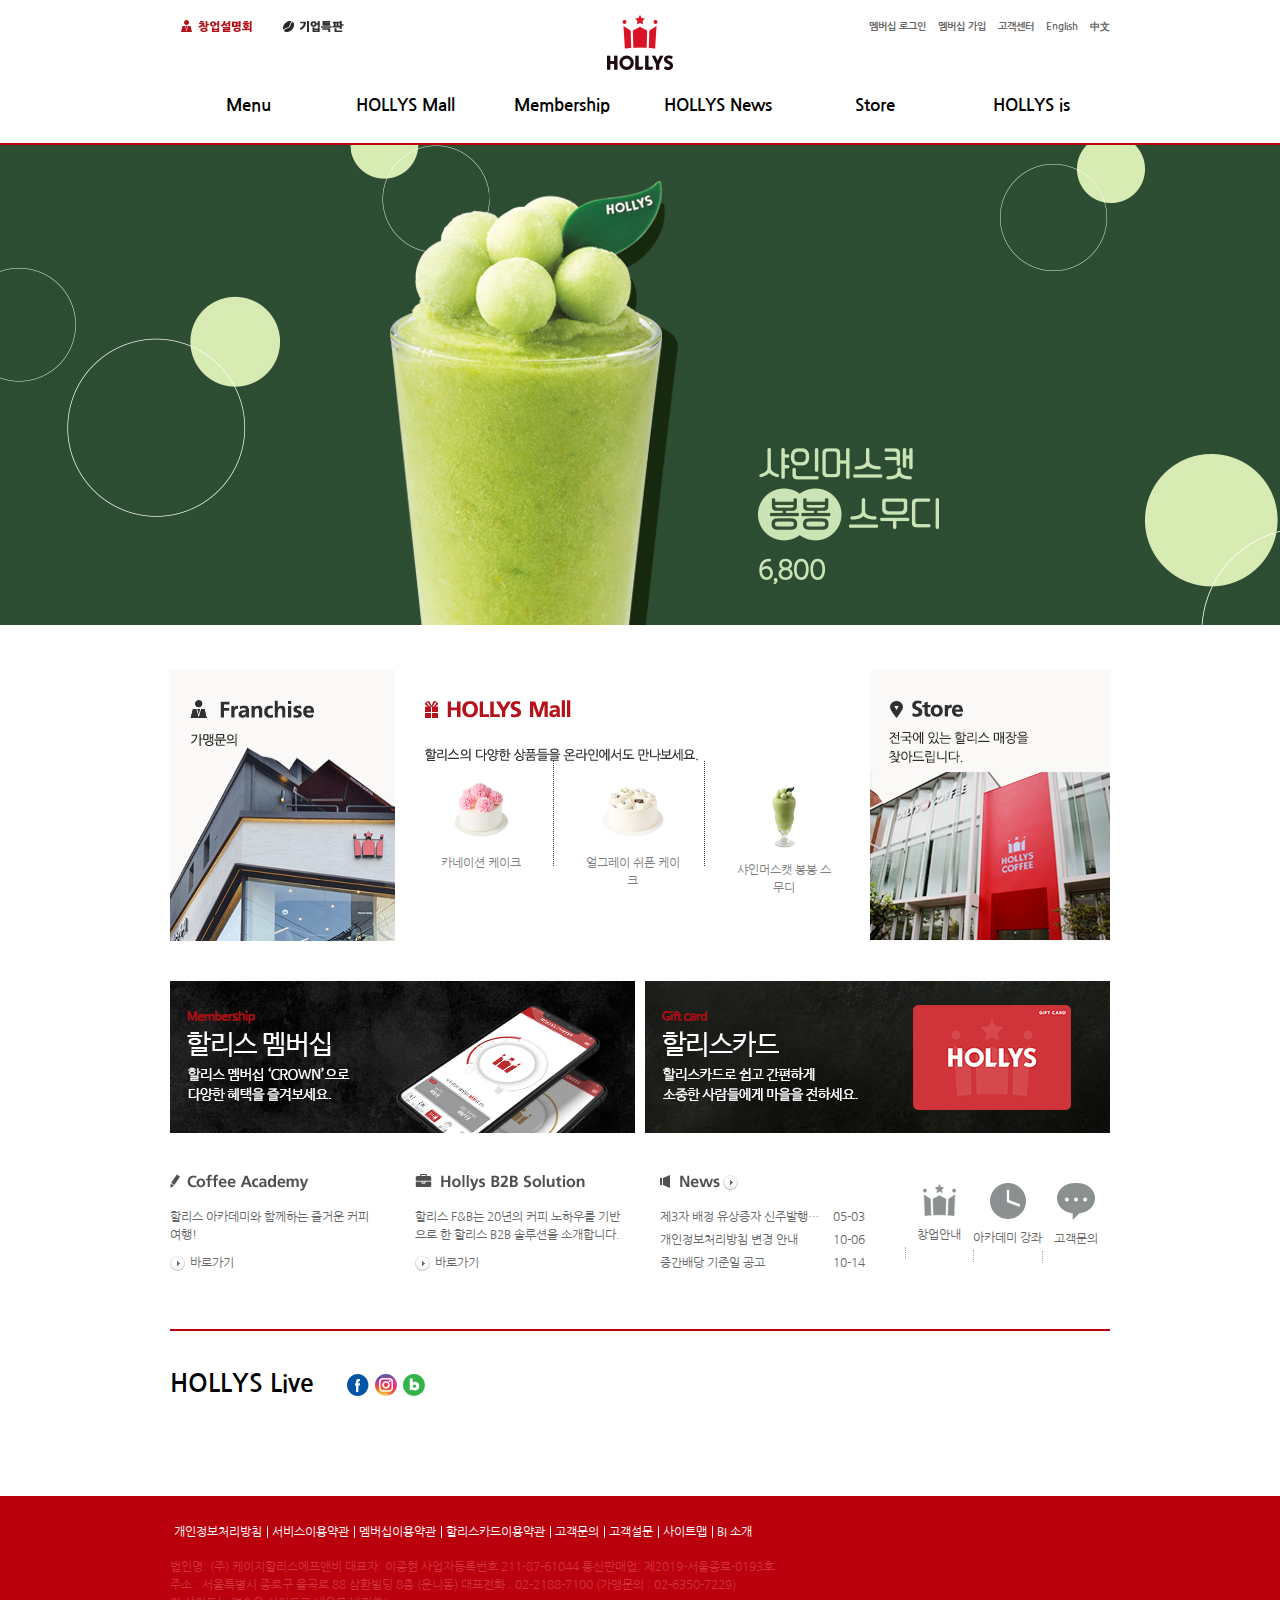
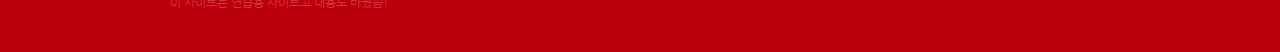
<file: index.html>
<!DOCTYPE html>
<html lang="ko">
<head>
    <meta charset="UTF-8">
    <meta http-equiv="X-UA-Compatible" content="IE=edge">
    <meta name="viewport" content="width=device-width, initial-scale=1.0">
    <title>할리스</title>
    <link rel="stylesheet" href="css/reset.css">
    <link rel="stylesheet" href="css/basic.css">
    <script src="js/prefixfree.min.js"></script>
</head>
<body onload="window.open('popup.html','pop','width=500; height=700;left=500; top=20; titlebar=no;')">
    <!-- "window.open('주소','이름','속성들')" -->
    <!-- header 시작 -->
    <header>
        <div class="headerInner">
            <h1><a href=""><img src="img/logo_210302.gif" alt=""></a></h1>
            <ul class="gnb">
                <li>
                    <a href="#">Menu</a>
                    <span>메뉴</span>
                </li>
                <li>
                    <a href="#">HOLLYS Mall</a>
                    <span>할리스 몰</span>
                </li>
                <li>
                    <a href="#">Membership</a>
                    <span>멤버십</span>
                </li>
                <li>
                    <a href="#">HOLLYS News</a>
                    <span>이벤트 및 공지</span>
                </li>
                <li>
                    <a href="#">Store</a>
                    <span>매장</span>
                </li>
                <li>
                    <a href="#">HOLLYS is</a>
                    <span>할리스 소개</span>
                </li>
            </ul>
            <ul class="quickBanner">
                <li><a href="#"><img src="img/gnb_smenu01.png" alt="창업설명회"></a></li>
                <li><a href="#"><img src="img/gnb_smenu04.gif" alt="기업특판"></a></li>
            </ul>
            <ul class="util">
                <li><a href="#">멤버십 로그인</a></li>
                <li><a href="#">멤버십 가입</a></li>
                <li><a href="#">고객센터</a></li>
                <li><a href="#">English</a></li>
                <li><a href="#">中文</a></li>
            </ul>
        </div>
    </header>
    <!-- header 끝 -->

    <!-- mainVisual 시작 -->
    <div class="mainVisual">
        <div class="imgs">
        <img src="img/mainBanner_202203310349132860.jpg" alt="">
        </div>
    </div>
    <!-- mainVisual 끝 -->

    <!-- contents 시작 -->
    <div class="contents">
        <section class="content1">
            <div class="content1Left">
                <img src="img/menu_tit.gif" alt="">
                <a href="#"><img src="img/menu_img01.gif" alt=""></a>
            </div>
            <div class="content1Center">
                <img src="img/mall_tit.gif" alt="">
                <img src="img/mall_txt_210224.png" alt="">
                <ul>
                    <li>
                        <a href="#">
                            <img src="img/mallProdut_202204291104341380.png" alt="카네이션 케이크">
                            <p>카네이션 케이크</p>
                        </a>
                    </li>
                    <li>
                        <a href="#">
                            <img src="img/mallProdut_202204291057511730.png" alt="얼그레이 쉬폰 케이크">
                            <p>얼그레이 쉬폰 케이크</p>
                        </a>
                    </li>
                    <li>
                        <a href="#">
                            <img src="img/mallProdut_202203281040172630.png" alt="샤인머스캣 봉봉 스무디">
                            <p>샤인머스캣 봉봉 스무디</p>
                        </a>
                    </li>
                </ul>
            </div>
            <div class="content1Right">
                <img src="img/store_tit.gif" alt="">
                <a href="#"><img src="img/store_main_pc.jpg" alt=""></a>
            </div>
        </section>
        <section class="contents2">
            <div class="bannerMember">
                <a href="#">
                    <img src="img/img_banner_membership_210223.jpg" alt="할리스 멤버쉽">
                </a>
            </div>
            <div class="bannerGift">
                <a href="#">
                    <img src="img/img_2102223.jpg" alt="할리스카드">
                </a>
            </div>
        </section>
        <section class="contents3">
            <ul>
                <li class="contents3Title">
                    <img src="img/academy_tit.gif" alt="커피아카데미">
                </li>
                <li>할리스 아카데미와 함께하는 즐거운 커피 여행!</li>
                <li class="go">바로가기</li>
            </ul>
            <ul>
                <li class="contents3Title">
                    <img src="img/b2b_tit.gif" alt="커피아카데미">
                </li>
                <li>할리스 F&B는 20년의 커피 노하우를
                    기반으로 한 할리스 B2B 솔루션을
                    소개합니다.</li>
                <li class="go">바로가기</li>
            </ul>
            <ul class="news">
                <li class="contents3Title">
                    <img src="img/news_tit.gif" alt=""> <img src="img/ico_arrow.gif" alt="">
                </li>
                <li><a href="#">
                    <span>제3자 배정 유상증자 신주발행 공고</span>
                    <span>05-03</span></a>
                </li>
                <li><a href="#">
                    <span>개인정보처리방침 변경 안내</span>
                    <span>10-06</span></a>
                </li>
                <li><a href="#">
                    <span>중간배당 기준일 공고</span>
                    <span>10-14</span></a>
                </li>
            </ul>
            <ul class="ect">
                <li class="contents3Title">
                    <a href="#">
                        <img src="img/img_etc01.gif" alt="창업안내">
                            <p>창업안내</p>
                        </img>
                    </a>
                </li>
                <li>
                    <a href="#">
                        <img src="img/img_etc02.gif" alt="아카데미 강좌">
                            <p>아카데미 강좌</p>
                        </img>
                    </a>
                </li>
                <li>
                    <a href="#">
                        <img src="img/img_etc03.gif" alt="고객문의">
                            <p>고객문의</p>
                        </img>
                    </a>
                </li>
            </ul>
        </section>
        <section class="contents4">
            <p>
                <span>HOLLYS Live</span>
                <a href="#"><img src="img/sns_facebook.gif" alt="페이스북"></a>
                <a href="#"><img src="img/sns_instagram.gif" alt="인스타"></a>
                <a href="#"><img src="img/sns_blog.gif" alt="블로그"></a>
            </p>
        </section>
    </div>
    <!-- contents 끝 -->

    <!-- footer 시작 -->
    <footer>
        <div id="footerIn">
            <div>
                <ul>
                    <li><a href="#"><strong>개인정보처리방침</strong></a></li>
                    <li><a href="#">서비스이용약관</a></li>
                    <li><a href="#">멤버십이용약관</a></li>
                    <li><a href="#">할리스카드이용약관</a></li>
                    <li><a href="#">고객문의</a></li>
                    <li><a href="#">고객설문</a></li>
                    <li><a href="#">사이트맵</a></li>
                    <li><a href="#">BI 소개</a></li>
                </ul>
                <p>
                    법인명: (주) 케이지할리스에프앤비 대표자: 이종현 사업자등록번호 211-87-61044 통신판매업: 제2019-서울종로-0193호<br>
                    주소 : 서울특별시 종로구 율곡로 88 삼환빌딩 8층 (운니동) 대표전화 : 02-2188-7100 (가맹문의 : 02-6350-7229)
                </p>
                <p class="address">
                    이 사이트는 연습용 사이트고 내용도 바꿨씀!
                </p>
            </div>
        </div>
    </footer>
    <!-- footer 끝 -->
</body>
</html>
</file>
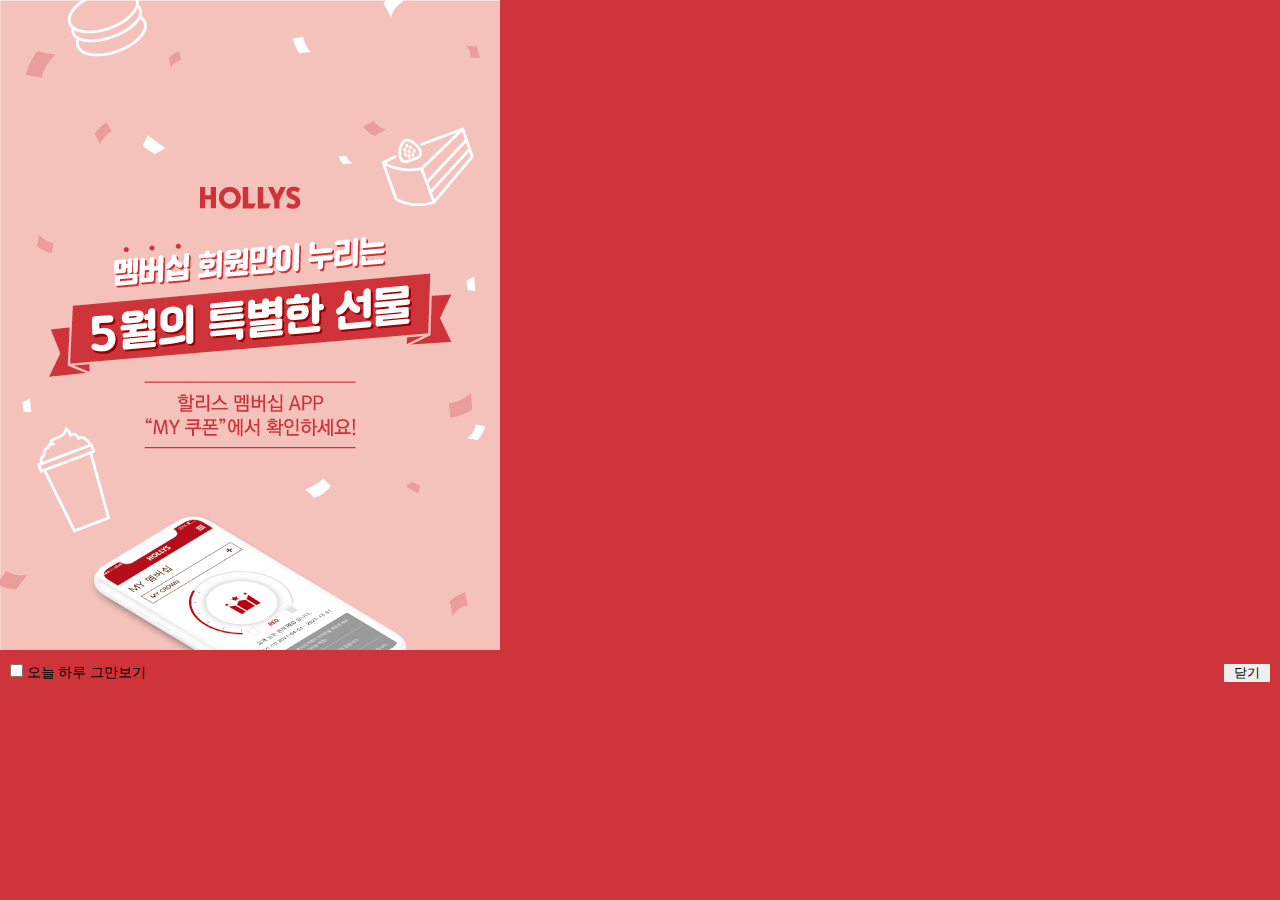
<file: popup.html>
<!DOCTYPE html>
<html lang="ko">
<head>
    <meta charset="UTF-8">
    <meta http-equiv="X-UA-Compatible" content="IE=edge">
    <meta name="viewport" content="width=device-width, initial-scale=1.0">
    <title>Document</title>
    <style>
        * {
            margin:0;
            padding:0;
        }
        body {
            background-color:#cf343a;
            font-size:14px;
        }
        .btns {
            padding:10px 10px 0;
            display:flex;
            justify-content:space-between;
        }
        label {}
        button {
            padding:0 10px;
            border:none;
        }
    </style>
</head>
<body>
    <div><img src="img/pop.jpg" alt=""></div>
    <div class="btns">
        <p>
            <input type="checkbox" name="" id="close_1">
            <label for="close_1">오늘 하루 그만보기</label>
        </p>
        <p><button onclick="self.close">닫기</button></p>
    </div>
</body>
</html>
</file>
<file: css/basic.css>
@charset "UTF-8";
@import url('https://fonts.googleapis.com/css2?family=Nanum+Gothic&display=swap');

body { 
    font-family:'Nanum Gothic', 돋움, Arial, Helvetica, sans-serif;
    font-size:12px;
}


/* header */
header {}
.headerInner {
    position:relative;
    width:940px;
    margin:0 auto;
}

h1 {
    margin:0 auto 10px;
    padding-top:15px;
    width:66px;
}

.gnb {
    display:flex;
    margin-bottom:3px;
}
.gnb > li {
    flex:1;
    height:60px;
    text-align:center;
}
.gnb > li > a {
    display:block;
    padding:17px 0 5px;
    font-size:17px;
    font-weight:bold;
    color:#000;
}
.gnb span{
    font-size:11px;
    color:#808080;
    opacity:0;
    transition:0.8s;
}

.gnb > li:hover {
    background-color:#ba000c;
}
.gnb > li:hover a {
    color:#fff;
}

.gnb > li:hover > span {
    color:#fff;
}
.gnb:hover span {
    opacity:1;
}

.quickBanner {
    position:absolute;
    top:0;
    display:flex;
}
.quickBanner li:last-child {
    margin:20px 0 0 10px;
}

.util {
    position:absolute;
    right:0;
    top:20px;
    display:flex;
}
.util li {
    margin-left:12px;
}
.util a {
    color:#666;
    font-size:10px;
    font-weight:bold;
}

/* mainVisual */
.mainVisual {
    width:100%;
    min-width:960px;
    height:480px;
    overflow:hidden;
    border-top:2px solid #ba000c;
}
.mainVisual .imgs {
    position:relative;
    width:1920px;
    left:50%;
    transform:translate(-50%);
}
/* contents */
.contents {
    width:940px;
    margin:0 auto;
    padding:45px 0 100px;
}
.content1 {
    display:flex;
    justify-content:space-between;
}
.content1 > div {}
.content1 > div > img {
    margin:30px 0 0 20px;
}
.content1Left {
    width:225px;
    background:#faf9f7;
}
.content1Center {
    width:455px;
}
.content1Center > p {
    margin:10px 0 30px 20px;
}
.content1Center ul {
    display:flex;
}
.content1Center ul > li {
    position:relative;
    flex:1;
    padding-top:10px;
    text-align:center;
}
.content1Center ul > li::after {
    position:absolute;
    display:block;
    content:"";
    right:0;
    top:0;
    width:3px;
    height:105px;
    border-left:1px dotted rgb(46, 46, 46);
}
.content1Center ul > li:last-child::after {
    display:none;
}
.content1Center ul a {
    color:#808080;
}
.content1Center ul a:hover{
    color:#ba000c;
}
.content1Center ul img {
    width:86px;
}
.content1Center ul p {
    padding:10px 25px 0;
    line-height:1.5em;
}
.content1Right {
    width:240px;
    background:#faf9f7;
}

.contents2 {
    display:flex;
    justify-content:space-between;
    margin-top:40px;
}
.bannerMember {}
.bannerGift {}

.contents3 {
    margin-top:40px;
    display:flex;
    justify-content:space-between;
}
.contents3 > ul {
    width:205px;
}

.contents3 .contents3Title {
    margin-bottom:17px;
}
.contents3 li {
    color:#666;
    line-height:1.5em;
}
.go {
    margin-top:10px;
    padding-left:20px;
    background:url("../img/ico_arrow.gif") no-repeat left 2px;
}

.news {}
.news li {
    margin-bottom:5px;
}
.news li a {
    display:flex;
    justify-content:space-between;
    color:inherit;
}
.news li span {}
.news li span:nth-child(1) {
    width:160px;
    white-space:nowrap;
    overflow:hidden;
    text-overflow:ellipsis;
}
.news li span:nth-child(2) {}

.ect {
    display:flex;
}
.ect li {
    flex:1;
}
.ect li::after {
    position:relative;
    right:0;
    top:0;
    content:"";
    width:1px;
    height: 105px;
    border-left:1px dotted #aaa;
}
.ect a {
    display:block;
    text-align:center;
    color:#666;
}
.ect img {
    margin:10px 0;
}
.ect p {
    white-space:nowrap;
}

.contents4 {
    margin-top:50px;
    border-top:2px solid #ba000c;
    padding-top:40px;
}
.contents4 p{}
.contents4 span {
    font-size:25px;
    font-weight:bold;
    padding-right:30px;
}
.contents4 a {
    padding-right:3px;
}
.contents4 img {
    vertical-align:bottom;
}
/* footer */

footer {
    background-color:#ba000c;
    padding:30px 0 40px 0;
}
#footerIn {
    width:940px;
    margin:0 auto;
}
footer ul {
    display:flex;
    margin-bottom:20px;
}
footer li {
    padding:0 5px 0 4px;
    border-left: 1px solid #fff;
}
footer li:first-child {
    padding:0 5px 0 4px;
    border-left:none;
}
footer a {
    color:#fff;
}
footer a:hover {
    text-decoration:underline;
}
footer p {
    color:#d4333e;
    line-height:1.5em;
    letter-spacing:-0.5;
}
footer p.address {}
</file>
